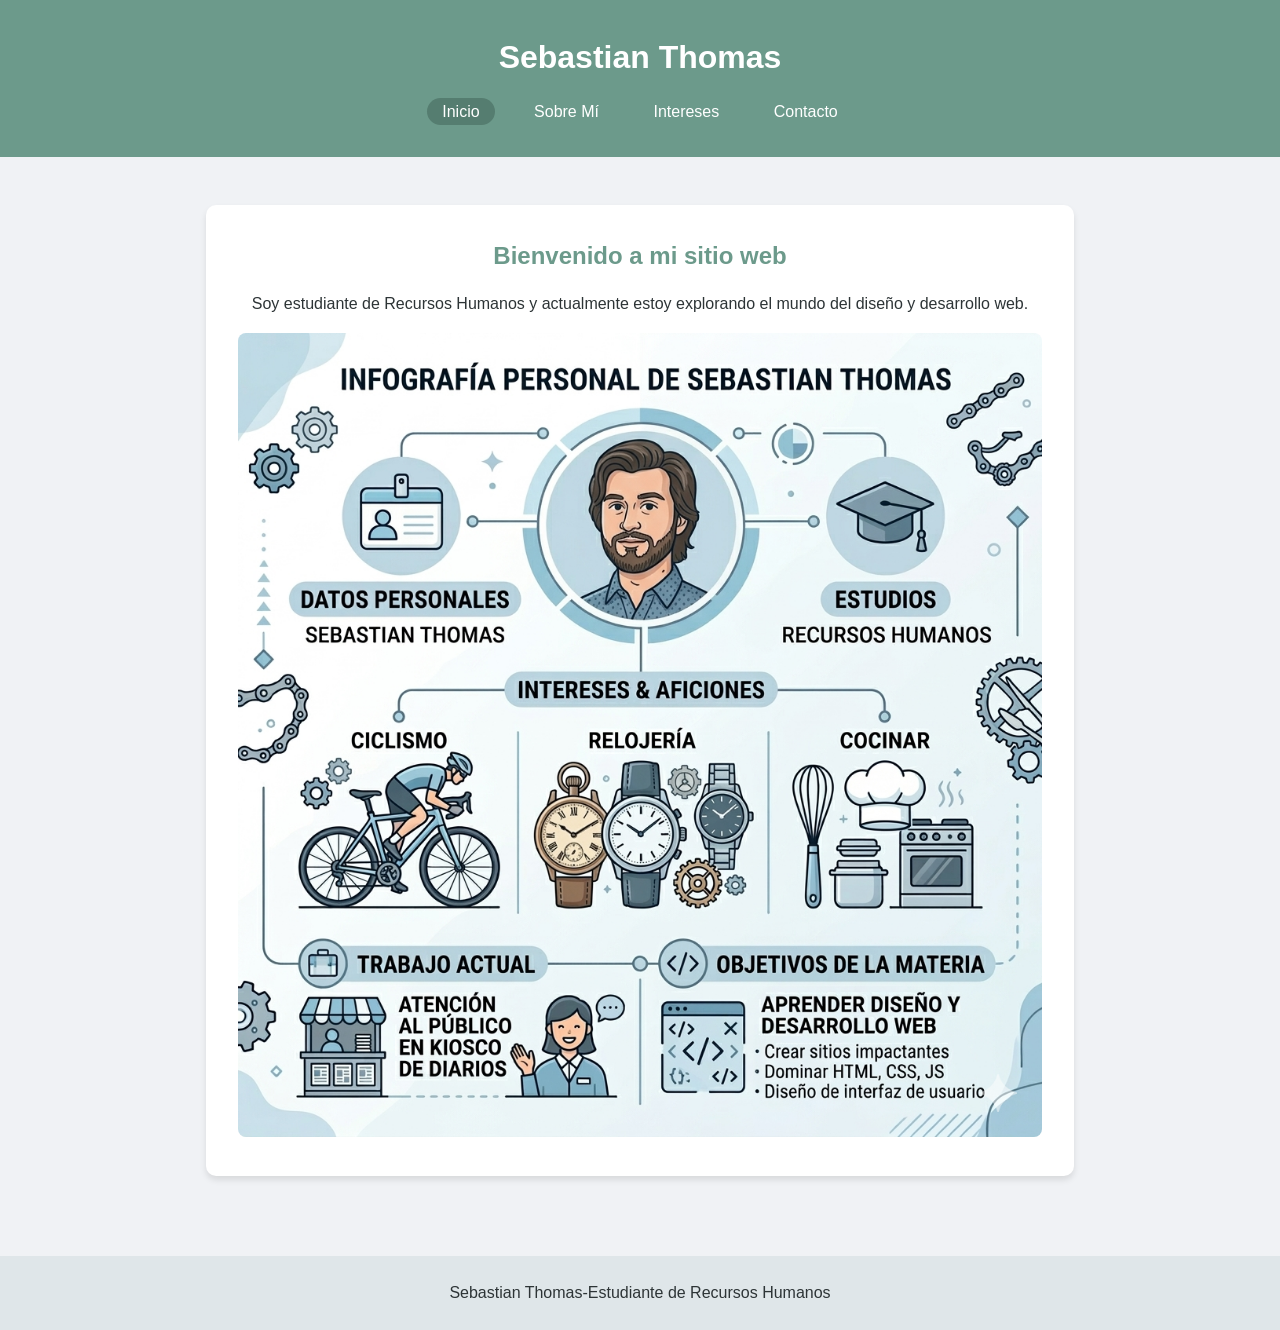
<file: index.html>
<!DOCTYPE html>
<html lang="es">
<head>
    <meta charset="UTF-8">
    <meta name="viewport" content="width=device-width, initial-scale=1.0">
    <title>Mi Sitio Personal - Inicio</title>
    <link rel="stylesheet" href="styles.css">
</head>
<body>
    <header>
        <h1>Sebastian Thomas</h1>
        <nav>
            <ul>
                <li><a href="index.html" class="active">Inicio</a></li>
                <li><a href="inicio.html">Sobre Mí</a></li>
                <li><a href="intereses.html">Intereses</a></li>
                <li><a href="contacto.html">Contacto</a></li>
            </ul>
        </nav>
    </header>

    <main>
        <section class="card">
            <h2>Bienvenido a mi sitio web</h2>
            <p>Soy estudiante de Recursos Humanos y actualmente estoy explorando el mundo del diseño y desarrollo web.</p>
            <img src="Infografia sebastian thomas.png" alt="Mi Infografía Personal">
        </section>
    </main>

    <footer>
        <p>Sebastian Thomas-Estudiante de Recursos Humanos</p>
    </footer>
</body>
</html>
</file>
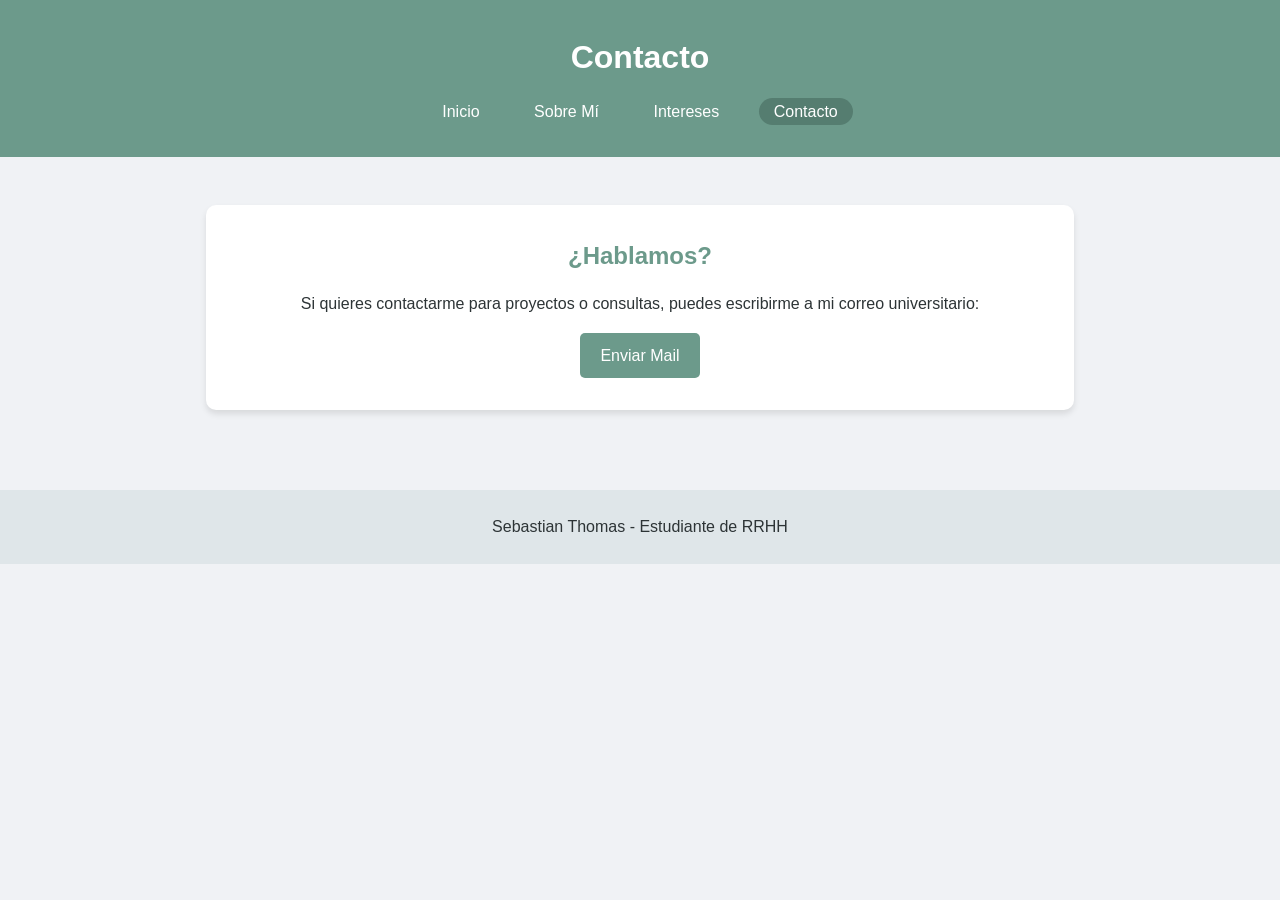
<file: contacto.html>
<!DOCTYPE html>
<html lang="es">
<head>
    <meta charset="UTF-8">
    <meta name="viewport" content="width=device-width, initial-scale=1.0">
    <title>Contacto - Sebastian Thomas</title>
    <link rel="stylesheet" href="styles.css">
</head>
<body>
    <header>
        <h1>Contacto</h1>
        <nav>
            <ul>
                <li><a href="index.html">Inicio</a></li>
                <li><a href="inicio.html">Sobre Mí</a></li>
                <li><a href="intereses.html">Intereses</a></li>
                <li><a href="contacto.html" class="active">Contacto</a></li>
            </ul>
        </nav>
    </header>

    <main>
        <section class="card">
            <h2>¿Hablamos?</h2>
            <p>Si quieres contactarme para proyectos o consultas, puedes escribirme a mi correo universitario:</p>
            <a href="mailto:sthomas@uade.edu.ar" class="btn">Enviar Mail</a>
        </section>
    </main>

    <footer>
        <p>Sebastian Thomas - Estudiante de RRHH</p>
    </footer>
</body>
</html>
</file>
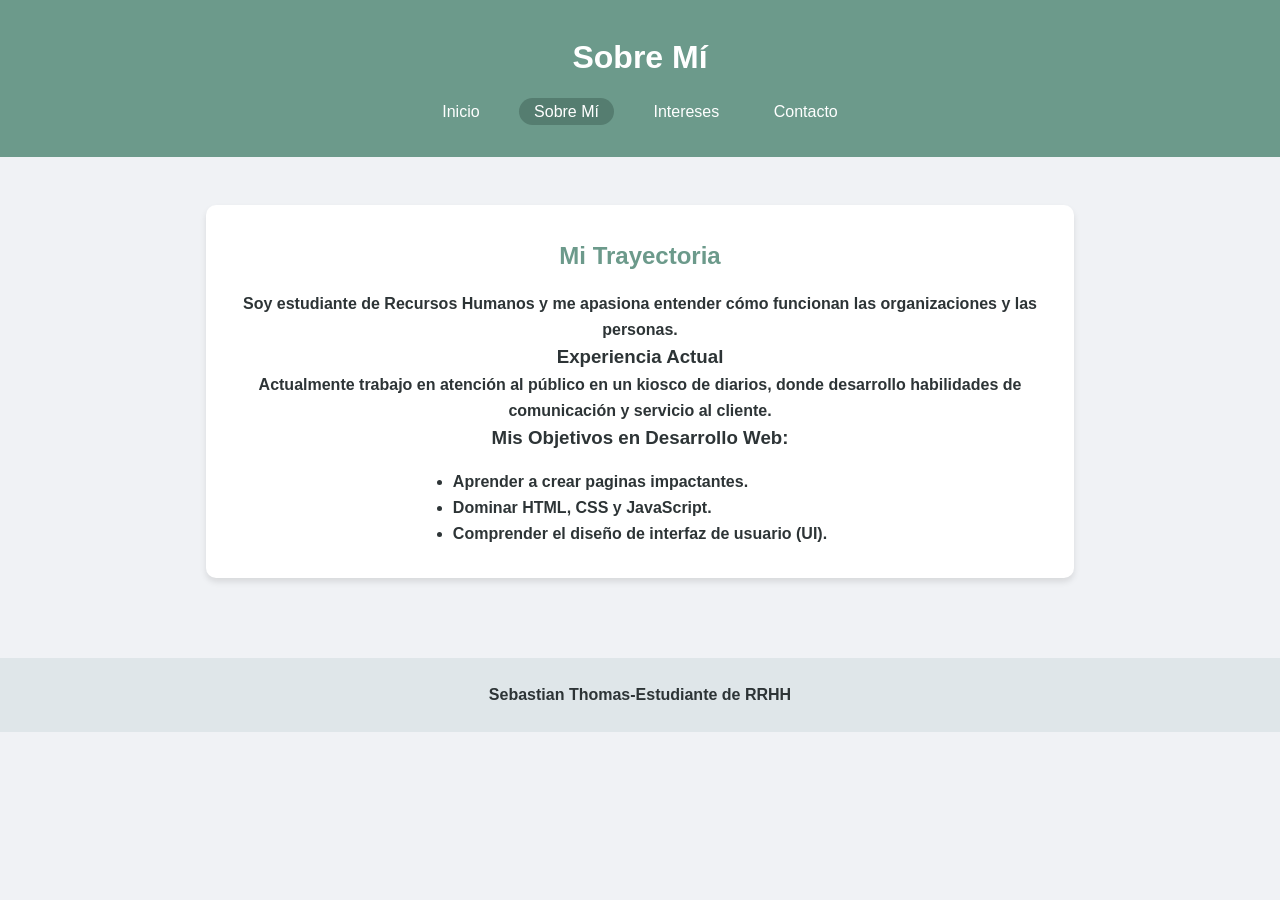
<file: inicio.html>
<!DOCTYPE html>
<html lang="es">
<head>
    <meta charset="UTF-8">
    <meta name="viewport" content="width=device-width, initial-scale=1.0">
    <title>Sobre Mí - Sebastian Thomas</title>
    <link rel="stylesheet" href="styles.css">
</head>
<body>
    <header>
        <h1>Sobre Mí</h1>
        <nav>
            <ul>
                <li><a href="index.html">Inicio</a></li>
                <li><a href="inicio.html" class="active">Sobre Mí</a></li>
                <li><a href="intereses.html">Intereses</a></li>
                <li><a href="contacto.html">Contacto</a></li>
            </ul>
        </nav>
    </header>

    <main>
        <section class="card">
            <h2><strong>Mi Trayectoria<strong></h2>
            <p>Soy estudiante de Recursos Humanos y me apasiona entender cómo funcionan las organizaciones y las personas.</p>
            <h3>Experiencia Actual</h3>
            <p>Actualmente trabajo en atención al público en un kiosco de diarios, donde desarrollo habilidades de comunicación y servicio al cliente.</p>
            
            <div class="objetivos">
                <h3>Mis Objetivos en Desarrollo Web:</h3>
                <ul>
                    <li>Aprender a crear paginas impactantes.</li>
                    <li>Dominar HTML, CSS y JavaScript.</li>
                    <li>Comprender el diseño de interfaz de usuario (UI).</li>
                </ul>
            </div>
        </section>
    </main>

    <footer>
        <p>Sebastian Thomas-Estudiante de RRHH</p>
    </footer>
</body>
</html>
</file>
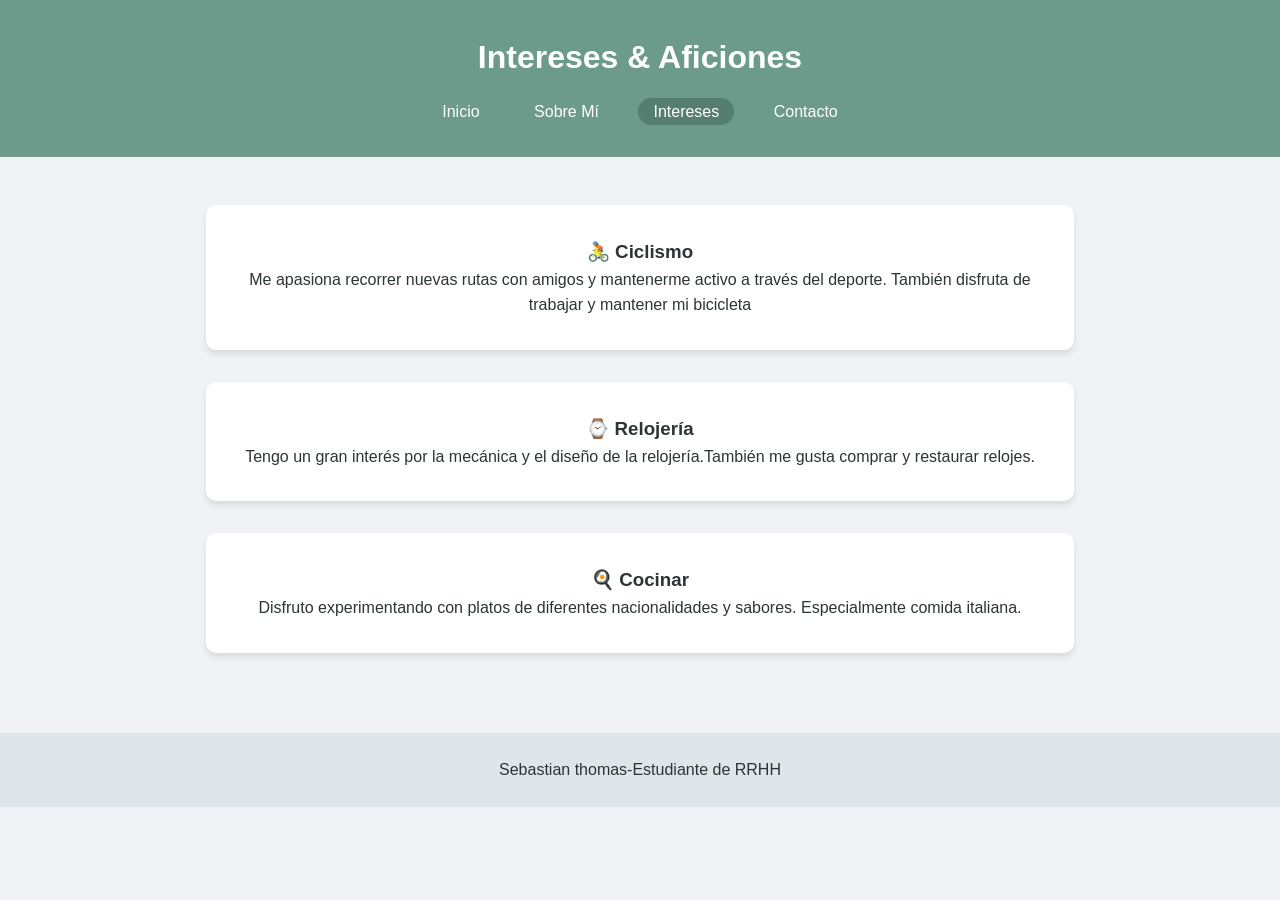
<file: intereses.html>
<!DOCTYPE html>
<html lang="es">
<head>
    <meta charset="UTF-8">
    <meta name="viewport" content="width=device-width, initial-scale=1.0">
    <title>Mis Intereses - Sebastian Thomas</title>
    <link rel="stylesheet" href="styles.css">
</head>
<body>
    <header>
        <h1>Intereses & Aficiones</h1>
        <nav>
            <ul>
                <li><a href="index.html">Inicio</a></li>
                <li><a href="inicio.html">Sobre Mí</a></li>
                <li><a href="intereses.html" class="active">Intereses</a></li>
                <li><a href="contacto.html">Contacto</a></li>
            </ul>
        </nav>
    </header>

    <main>
        <section class="intereses-container">
            <article class="card">
                <h3>🚴 Ciclismo</h3>
                <p>Me apasiona recorrer nuevas rutas con amigos y mantenerme activo a través del deporte. También disfruta de trabajar y mantener mi bicicleta</p>
            </article>

            <article class="card">
                <h3>⌚ Relojería</h3>
                <p>Tengo un gran interés por la mecánica y el diseño de la relojería.También me gusta comprar y restaurar relojes.</p>
            </article>

            <article class="card">
                <h3>🍳 Cocinar</h3>
                <p>Disfruto experimentando con platos de diferentes nacionalidades y sabores. Especialmente comida italiana.</p>
            </article>
        </section>
    </main>

    <footer>
        <p>Sebastian thomas-Estudiante de RRHH</p>
    </footer>
</body>
</html>
</file>
<file: styles.css>
* {
    margin: 0;
    padding: 0;
    box-sizing: border-box;
}

body {
    font-family: 'Segoe UI', Tahoma, sans-serif;
    background-color: #f0f2f5;
    color: #2d3436;
    line-height: 1.6;
}


header {
    background-color: #6c9a8b;
    color: white;
    padding: 2rem 1rem;
    text-align: center;
}

nav ul {
    list-style: none;
    margin-top: 1rem;
}

nav ul li {
    display: inline-block;
    margin: 0 10px;
}

nav ul li a {
    text-decoration: none;
    color: white;
    padding: 5px 15px;
    border-radius: 20px;
    transition: 0.3s;
}

nav ul li a:hover, .active {
    background-color: #557d70;
}

/* Contenido Principal */
main {
    max-width: 900px;
    margin: 2rem auto;
    padding: 1rem;
}

.card {
    background: white;
    padding: 2rem;
    border-radius: 10px;
    box-shadow: 0 4px 6px rgba(0,0,0,0.1);
    margin-bottom: 2rem;
    text-align: center;
}

h2 {
    color: #6c9a8b;
    margin-bottom: 1rem;
}

img {
    max-width: 100%;
    height: auto;
    border-radius: 8px;
    margin-top: 1rem;
}


.btn {
    display: inline-block;
    background-color: #6c9a8b;
    color: white;
    padding: 10px 20px;
    text-decoration: none;
    border-radius: 5px;
    margin-top: 1rem;
}

.btn:hover {
    background-color: #557d70;
}

.objetivos ul {
    text-align: left;
    display: inline-block;
    margin-top: 1rem;
}


footer {
    background-color: #dfe6e9;
    text-align: center;
    padding: 1.5rem;
    position: relative;
    width: 100%;
}
</file>
